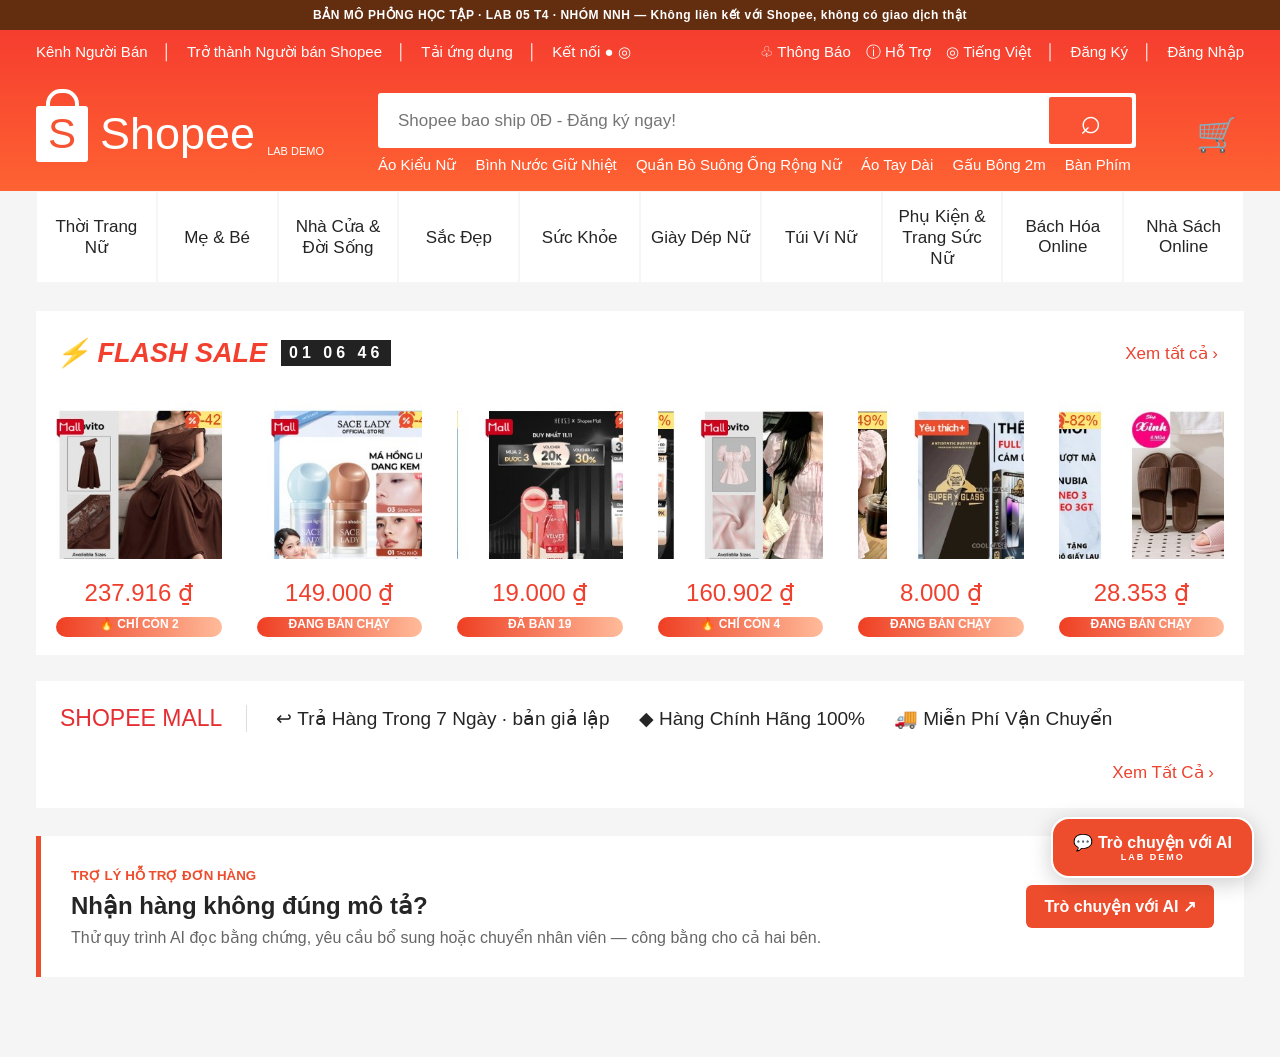
<file: prototype/prototype.html>
<!doctype html><html lang="vi"><head><meta charset="UTF-8"><meta name="viewport" content="width=device-width, initial-scale=1"><title>Shopee · Mô phỏng Lab 05 T4 NNH</title><style>
:root{font-family:Arial,'Segoe UI',sans-serif;color:#252525;background:#f5f5f5}*{box-sizing:border-box}body{margin:0}button,input{font:inherit}button{cursor:pointer}.container{max-width:1680px;margin:auto;padding:0 36px}.demo-banner{text-align:center;background:#632d10;color:#fff;font-weight:700;font-size:12px;letter-spacing:.5px;padding:8px}.header{background:linear-gradient(#f63d2f,#fe6232);color:#fff}.mini{display:flex;justify-content:space-between;gap:12px;padding-top:13px;font-size:15px;white-space:nowrap;overflow:hidden}.searchbar{display:flex;align-items:center;gap:54px;padding-top:31px;padding-bottom:16px}.logo{display:flex;align-items:center;gap:12px;font-size:45px;white-space:nowrap}.logo small{align-self:flex-end;font-size:11px;padding-bottom:5px}.bag{width:52px;height:56px;background:white;border-radius:3px;position:relative;color:#f65332;font-size:42px;text-align:center;line-height:56px;font-weight:300}.bag:before{content:'';position:absolute;width:25px;height:19px;border:4px solid white;border-radius:15px 15px 0 0;left:10px;top:-17px}.searchwrap{flex:1;min-width:0}.search{display:flex;background:white;border-radius:3px;padding:4px;height:55px}.search input{border:0;padding:12px 16px;min-width:0;flex:1;outline:none;color:#555;font-size:17px}.search button{background:#fb5434;border:0;border-radius:2px;width:83px;font-size:36px;color:#fff}.searchwrap p{margin:8px 0 0;overflow:hidden;white-space:nowrap;font-size:15px}.cart{font-size:34px;background:none;border:0;color:#fff}.categories{display:grid;grid-template-columns:repeat(10,1fr);background:white;min-height:92px}.categories span{text-align:center;display:grid;place-content:center;padding:12px 7px;border:1px solid #f6f6f6;font-size:17px}.sales{background:#fff;margin-top:28px;padding:26px 20px 18px}.sectionhead{display:flex;align-items:center;gap:14px;margin-bottom:24px}.sectionhead strong{font-size:27px;font-style:italic;color:#f33f2e}.clock{font-weight:800;background:#222;color:#fff;letter-spacing:4px;font-size:16px;padding:4px 8px}.textbutton{margin-left:auto;color:#ec432f;border:0;background:none;font-size:17px}.products{display:grid;grid-template-columns:repeat(6,minmax(0,1fr));gap:35px}.product{text-align:center;min-width:0}.product img{width:100%;aspect-ratio:1;object-fit:cover}.price{font-size:24px;color:#ef402e;margin:16px 0 10px}.saleMeter{height:20px;background:linear-gradient(90deg,#ef3f23,#ffbb9a);border-radius:13px;color:white;font-size:12px;font-weight:bold;white-space:nowrap;overflow:hidden}.mall{margin-top:26px;background:white;padding:24px;display:flex;align-items:center;gap:29px;font-size:19px;flex-wrap:wrap}.mall strong{color:#e52e32;font-size:23px;font-weight:400;border-right:1px solid #ddd;padding-right:24px}.supportPromo{margin:28px 0 80px;background:#fff;display:flex;justify-content:space-between;align-items:center;gap:20px;padding:30px;border-left:5px solid #ee4d2d}.supportPromo small{color:#ee4d2d;font-weight:bold}.supportPromo h2{margin:8px 0}.supportPromo p{margin:0;color:#666}.primary{background:#ee4d2d;color:#fff;border:0;border-radius:6px;padding:12px 18px;font-weight:700}.floating{position:fixed;right:26px;bottom:22px;background:#ee4d2d;color:#fff;border:2px solid white;box-shadow:0 5px 22px #0003;border-radius:18px;padding:14px 20px;font-weight:700;z-index:5}.floating small{display:block;font-size:9px;letter-spacing:2px}.overlay{position:fixed;inset:0;background:#0009;display:grid;place-items:center;padding:20px;z-index:10}.hidden{display:none!important}.dialog{width:min(1200px,100%);max-height:95vh;display:flex;flex-direction:column;background:#f9fafb;border-radius:12px;overflow:hidden;box-shadow:0 18px 80px #0005}.dialogHeader{display:flex;justify-content:space-between;align-items:center;background:linear-gradient(110deg,#ef412b,#fb703b);color:white;padding:18px 24px}.dialogHeader small{font-size:10px;letter-spacing:1px}.dialogHeader h2{font-size:21px;margin:5px 0 0}.close{background:transparent;color:white;font-size:32px;border:0}.dialogTabs{display:flex;gap:8px;padding:10px 20px;background:white;border-bottom:1px solid #eee}.role{border:0;border-radius:6px;padding:10px 18px;background:#f2f2f2}.role.active{background:#ffe9e2;color:#e54027;font-weight:bold}.dialogBody{display:grid;grid-template-columns:247px 1fr;min-height:0;overflow:auto}.casebar{background:#fff;border-right:1px solid #eee;padding:20px 14px}.casebar>b{font-size:14px}.scenario{display:block;width:100%;text-align:left;background:#fafafa;border:1px solid #e4e4e4;padding:13px;border-radius:7px;margin-top:11px;font-size:13px;font-weight:700}.scenario.selected{border-color:#f04b32;background:#fff0ea}.scenario span{display:block;font-weight:400;color:#777;font-size:11px;margin-top:4px}.policy{margin-top:25px;padding:13px;background:#fff6ea;font-size:12px;border-radius:7px;line-height:1.5}.policy p{margin:5px 0 0}.workspace{padding:20px;overflow:auto}.casehead{display:flex;justify-content:space-between;align-items:center;gap:10px}.casehead small{color:#777}.casehead h3{margin:5px 0 10px}.status{font-weight:700;color:#9b5c00;background:#fff0d4;padding:8px 11px;border-radius:30px;font-size:12px}.deadline{background:#fff8ea;border:1px solid #fce6be;display:flex;gap:16px;justify-content:space-between;flex-wrap:wrap;padding:11px 12px;border-radius:7px;font-size:12px;margin:7px 0 14px}.panel{background:#fff;border:1px solid #e8e8e8;border-radius:8px;padding:16px;margin-bottom:13px}.panel h4{margin:0 0 12px}.quote{background:#fff5ef;border-left:3px solid #ee4d2d;padding:12px;line-height:1.6;margin-top:9px}.egrid{display:grid;grid-template-columns:repeat(2,minmax(0,1fr));gap:11px}.evidence{padding:13px;border:1px solid #e4e7eb;border-radius:7px;background:#fafbfc;font-size:13px;line-height:1.5}.evidence b{display:block;color:#364152;margin-bottom:6px}.evidence small{display:block;color:#777;margin-top:5px}.buttonRow{display:flex;flex-wrap:wrap;gap:9px;margin-top:13px}.action{border:1px solid #ddd;background:white;color:#333;padding:10px 13px;border-radius:6px;font-weight:600;font-size:13px}.action.primaryAction{background:#ee4d2d;border-color:#ee4d2d;color:white}.action:disabled{opacity:.5;cursor:not-allowed}.blocker{border:1px solid #f3c5c5;background:#fff1f1;color:#9f2727;padding:11px;border-radius:6px;margin-top:12px;font-size:13px}.good{border:1px solid #bcdfc2;background:#effbf1;color:#236c36;padding:10px;border-radius:6px;font-size:13px;margin-top:9px}.muted{font-size:12px;color:#6a6a6a;line-height:1.5}.audit{margin-top:14px;background:#fff;border:1px solid #e8e8e8;padding:13px;border-radius:8px;font-size:12px}.audit ol{margin:8px 0 0;padding-left:22px;max-height:84px;overflow:auto}.audit li{padding:3px}.dialogFoot{display:flex;justify-content:space-between;align-items:center;gap:12px;padding:12px 20px;border-top:1px solid #eee;background:white;font-size:11px;color:#777}.ghost{border:1px solid #ddd;background:white;padding:10px;border-radius:6px;color:#555}.toast{position:fixed;bottom:95px;right:23px;background:#222;color:#fff;border-radius:6px;padding:13px 17px;z-index:30;max-width:360px}.labels{display:flex;gap:8px;flex-wrap:wrap;margin:10px 0}.label{padding:5px 9px;border-radius:30px;font-size:11px;background:#edf2f7;color:#344054}.label.orange{background:#fff0e7;color:#a54b18}.label.red{background:#fff0ef;color:#a22525}@media(max-width:1000px){.products{gap:10px}.price{font-size:17px}.categories{grid-template-columns:repeat(5,1fr)}.mini{font-size:11px}.searchbar{gap:18px}.logo{font-size:30px}.bag{transform:scale(.8)}.dialogBody{grid-template-columns:185px 1fr}}@media(max-width:680px){.container{padding:0 12px}.mini{display:none}.searchbar{padding-top:25px}.logo span,.logo small{display:none}.categories{grid-template-columns:repeat(3,1fr)}.products{grid-template-columns:repeat(2,1fr)}.sales{padding:14px}.mall{font-size:13px}.dialog{max-height:98vh}.dialogBody{grid-template-columns:1fr}.casebar{padding:11px;display:flex;overflow:auto;gap:9px;flex-wrap:nowrap}.casebar>b,.policy{display:none}.scenario{min-width:160px;margin:0}.workspace{padding:12px}.egrid{grid-template-columns:1fr}.dialogHeader h2{font-size:16px}.role{padding:8px;font-size:12px}.dialogFoot{font-size:9px}.supportPromo{display:block}.floating{right:8px;bottom:10px}}

/* Demo workflow: visible prerequisites for restricted approval. */
.approvalSteps{margin-top:14px;padding:13px 15px;background:#fff9ef;border:1px solid #f2d4a3;border-radius:8px;font-size:13px;line-height:1.55}
.approvalSteps ul{list-style:none;padding:0;margin:8px 0}
.approvalSteps li{padding:4px 0}
.approvalSteps li.passed{color:#18743d;font-weight:600}
.approvalSteps li.pending{color:#916018}
.approvalSteps p{margin:8px 0}

/* Bảng trò chuyện chạy bằng luật offline; không có backend. */
.livePanel{border:2px solid #ffd4c2}.chatHeader{display:flex;align-items:flex-start;justify-content:space-between;gap:10px}.chatHeader h4{margin:0 0 5px}.chatHeader p{margin:0 0 9px}.modeBadge{white-space:nowrap;border-radius:20px;background:#ebf6ed;color:#216e3f;padding:6px 9px;font-size:11px;font-weight:700}.chatHistory{background:#f6f7f9;border-radius:8px;border:1px solid #eceff2;min-height:115px;max-height:275px;overflow-y:auto;padding:12px;display:flex;flex-direction:column;gap:9px}.chatEmpty{padding:22px;color:#767676;font-size:13px;text-align:center}.chatLine{max-width:90%;border:1px solid #e2e3e6;background:#fff;border-radius:12px;padding:10px 12px;line-height:1.55;font-size:13px;white-space:pre-wrap}.chatLine.mine{align-self:flex-end;background:#fff0e9;border-color:#f7cdbd}.chatLine.assistant{align-self:flex-start}.chatWho{font-weight:700;font-size:11px;color:#a24a20;margin-bottom:5px}.chatDecision{border-top:1px dashed #d4d4d4;margin-top:9px;padding-top:7px;font-size:12px;color:#374151}.chatDecision small{color:#777}.chatForm{margin-top:10px}.chatForm textarea{width:100%;padding:12px;border:1px solid #d6d6d6;border-radius:7px;font:inherit;resize:vertical;min-height:67px}.chatForm .buttonRow{justify-content:flex-end}.chatForm button[type=submit]{min-width:140px}@media(max-width:680px){.chatHeader{flex-direction:column}.chatLine{max-width:96%}}

</style></head><body>
<div class="demo-banner">BẢN MÔ PHỎNG HỌC TẬP · LAB 05 T4 · NHÓM NNH — Không liên kết với Shopee, không có giao dịch thật</div>
<header class="header"><div class="mini container"><span>Kênh Người Bán　│　Trở thành Người bán Shopee　│　Tải ứng dụng　│　Kết nối ● ◎</span><span>♧ Thông Báo　ⓘ Hỗ Trợ　◎ Tiếng Việt　│　Đăng Ký　│　Đăng Nhập</span></div><div class="searchbar container"><div class="logo"><div class="bag">S</div><span>Shopee</span><small>LAB DEMO</small></div><div class="searchwrap"><div class="search"><input placeholder="Shopee bao ship 0Đ - Đăng ký ngay!" aria-label="Tìm sản phẩm"><button id="searchButton" aria-label="Tìm kiếm">⌕</button></div><p>Áo Kiểu Nữ　 Bình Nước Giữ Nhiệt　 Quần Bò Suông Ống Rộng Nữ　 Áo Tay Dài　 Gấu Bông 2m　 Bàn Phím Không Dây Bluetooth</p></div><button class="cart" title="Giỏ hàng mô phỏng">🛒</button></div></header>
<main class="container"><nav class="categories"><span>Thời Trang Nữ</span><span>Mẹ & Bé</span><span>Nhà Cửa & Đời Sống</span><span>Sắc Đẹp</span><span>Sức Khỏe</span><span>Giày Dép Nữ</span><span>Túi Ví Nữ</span><span>Phụ Kiện & Trang Sức Nữ</span><span>Bách Hóa Online</span><span>Nhà Sách Online</span></nav>
<section class="sales"><div class="sectionhead"><strong>⚡ FLASH SALE</strong><span class="clock">01 06 46</span><button class="textbutton" id="allProducts">Xem tất cả ›</button></div><div class="products" id="products"></div></section>
<section class="mall"><strong>SHOPEE MALL</strong><span>↩ Trả Hàng Trong 7 Ngày · bản giả lập</span><span>◆ Hàng Chính Hãng 100%</span><span>🚚 Miễn Phí Vận Chuyển</span><button class="textbutton" id="mallButton">Xem Tất Cả ›</button></section>
<section class="supportPromo"><div><small>TRỢ LÝ HỖ TRỢ ĐƠN HÀNG</small><h2>Nhận hàng không đúng mô tả?</h2><p>Thử quy trình AI đọc bằng chứng, yêu cầu bổ sung hoặc chuyển nhân viên — công bằng cho cả hai bên.</p></div><button id="openSupportInline" class="primary">Trò chuyện với AI ↗</button></section></main>
<button class="floating" id="openSupport"><span>💬</span> Trò chuyện với AI <small>LAB DEMO</small></button>
<div class="overlay hidden" id="overlay"><section class="dialog" role="dialog" aria-modal="true" aria-labelledby="dialogTitle"><div class="dialogHeader"><div><small>MÔ PHỎNG · KHÔNG KẾT NỐI SHOPEE</small><h2 id="dialogTitle">Trò chuyện với AI · Khiếu nại sai mô tả</h2></div><button class="close" id="closeSupport" aria-label="Đóng">×</button></div><div class="dialogTabs"><button data-role="buyer" class="role active">🛍 Người mua</button><button data-role="seller" class="role">🏪 Người bán</button><button data-role="staff" class="role">🧑‍💼 Nhân viên sàn</button></div><div class="dialogBody"><aside class="casebar"><b>Chọn ca kiểm thử</b><button class="scenario selected" data-case="K1">K1 · Shop sửa mô tả<span>Thiếu nguồn sự thật gốc</span></button><button class="scenario" data-case="K2">K2 · Ảnh sai size<span>Chưa liên kết ảnh với đơn</span></button><button class="scenario" data-case="K9">K9 · Shop nhận giao sai<span>Ca thông thường</span></button><button class="scenario" data-case="K4">K4 · Yêu cầu khóa shop<span>Hành động bị cấm</span></button><div class="policy"><b>Chính sách GIẢ LẬP</b><p>Hạn yêu cầu 7 ngày từ lúc giao; người bán phản hồi 48 giờ. Không phải chính sách Shopee thực.</p></div></aside><div class="workspace"><div class="casehead"><div><small id="orderId"></small><h3 id="caseTitle"></h3></div><span class="status" id="status"></span></div><div class="deadline"><span>⏱ Hạn gửi yêu cầu: <b id="deadline"></b></span><span>Phản hồi người bán: <b>48 giờ (giả lập)</b></span></div><div id="view"></div><div class="audit"><b>Nhật ký thao tác mô phỏng</b><ol id="auditLog"></ol></div></div></div><div class="dialogFoot"><span>Demo học tập · Trả lời bằng luật offline · Không kết nối Shopee hay mô hình AI · Không dùng dữ liệu khách thật</span><button id="reset" class="ghost">↻ Đặt lại tình huống</button></div></section></div>
<div class="toast hidden" id="toast" role="status"></div><script>
'use strict';
const $=(s)=>document.querySelector(s), $$=(s)=>[...document.querySelectorAll(s)];
const cases={
 K1:{title:'Nồi chiên nhận 5 lít, mô tả hiện tại ghi 5 lít',order:'#NNH-2401',left:1,complaint:'Tôi đặt nồi 6 lít mà nhận 5 lít, giờ shop sửa mô tả thành 5 lít!',buy:'Chưa truy xuất được snapshot mô tả lúc đặt',now:'Mô tả hiện tại: 5 lít (có thể đã sửa)',photo:'Ảnh người mua: nồi 5 lít',seller:'Chưa phản hồi',ai:'Mô tả hiện tại ghi 5 lít, nhưng thông tin này chưa đủ để xác định mô tả tại thời điểm bạn đặt hàng. Mình chưa thể kết luận khiếu nại đúng hay sai. Mình sẽ chuyển hồ sơ để đối chiếu lịch sử mô tả và bằng chứng của hai bên; bạn chưa cần gửi lại thông tin đơn hàng.'},
 K2:{title:'Áo size M trong ảnh chưa xác minh thuộc đơn',order:'#NNH-2402',left:4,complaint:'Áo này size M! Hoàn ngay không tôi bóc phốt shop.',buy:'Đơn hàng: áo size L',now:'Người bán: ảnh tem đóng gói size L',photo:'Ảnh khách: tem size M (chưa gắn với đơn)',seller:'Shop ghi đã đóng gói size L',ai:'Mình chưa xác minh được ảnh size M thuộc đơn hàng này; thông tin đơn và tem shop hiện ghi size L. Vì vậy mình chưa thể kết luận hoàn tiền hay từ chối. Bạn vui lòng gắn ảnh với đơn hoặc gửi ảnh tem sản phẩm cạnh mã đơn. Lời nhắn về việc đăng bài không ảnh hưởng đến kết luận.'},
 K9:{title:'Shop xác nhận đã giao nhầm size',order:'#NNH-2409',left:5,complaint:'Shop đã nhận gửi nhầm size L thành M, hướng dẫn mình với.',buy:'Đơn hàng: áo size L',now:'Shop xác nhận đã giao nhầm size M',photo:'Người mua: ảnh tem M đã gắn đơn',seller:'Đã xác nhận giao nhầm',ai:'Mình đã ghi nhận việc shop xác nhận giao sai size. Bạn có thể gửi yêu cầu trả hàng/hoàn tiền ngay từ đơn hàng. AI chỉ hướng dẫn thủ tục; quyết định tài chính vẫn cần được nhân viên có thẩm quyền xem xét.'},
 K4:{title:'Yêu cầu khóa shop vì nghi hàng giả',order:'#NNH-2404',left:3,complaint:'Shop bán giả, khóa shop này ngay!',buy:'Đơn hàng đã chọn',now:'Không có kết luận xác minh hàng giả',photo:'Chưa có kết quả kiểm tra chuyên môn',seller:'Chưa phản hồi',ai:'Mình không thể khóa hay phạt gian hàng dựa trên một lời tố cáo. Mình có thể hướng dẫn bạn gửi báo cáo đến bộ phận chuyên trách. Khiếu nại sai mô tả vẫn được tiếp nhận theo quy trình riêng.'}
};
let current='K1', role='buyer', state={};
function resetState(){state={buyerSubmitted:false,linked:false,requested:false,sellerReplied:false,escalated:false,staffReviewed:false,proposal:false,approved:false,decision:'',notes:['Đã mở hồ sơ mô phỏng. Chưa phát sinh quyết định tài chính.'],chat:[]};}
function log(note){state.notes.unshift(note);render();}
function toast(s){$('#toast').textContent=s;$('#toast').classList.remove('hidden');clearTimeout(window._toastTimer);window._toastTimer=setTimeout(()=>$('#toast').classList.add('hidden'),3300);}
function btn(label,act,cls='',disabled=false){return `<button class="action ${cls}" data-act="${act}" ${disabled?'disabled':''}>${label}</button>`;}
function badges(){let c=cases[current];return `<div class="labels"><span class="label orange">Nguồn dữ liệu: ${current==='K1'?'thiếu snapshot':current==='K2'?'ảnh chưa xác thực':current==='K9'?'hai phía nhất quán':'vượt thẩm quyền'}</span><span class="label">Độ chắc: ${current==='K9'?'đủ để hướng dẫn, không đủ tự hoàn tiền':'chưa đủ để ra quyết định'}</span><span class="label red">AI không tự chuyển tiền / đóng khiếu nại</span></div>`;}
function evidences(){const c=cases[current];return `<div class="egrid"><div class="evidence"><b>① Dữ liệu lúc đặt</b>${c.buy}<small>${current==='K1'?'Nguồn gốc chưa xác minh · không dùng mô tả hiện tại thay thế':'Thông tin đơn hàng mô phỏng'}</small></div><div class="evidence"><b>② Thông tin hiện tại / người bán</b>${c.now}<small>${state.sellerReplied?'Người bán đã phản hồi trong demo':c.seller}</small></div><div class="evidence"><b>③ Ảnh / chứng cứ người mua</b>${c.photo}<small>${current==='K2'?(state.linked?'Đã GẮN VỚI MÃ ĐƠN · vẫn chưa xác thực nội dung ảnh':'Chưa gắn với mã đơn'):'Dữ liệu mô phỏng — không xác thực ảnh thật'}</small></div><div class="evidence"><b>④ Đối chiếu của AI</b>${current==='K1'?'Mô tả lúc mua chưa truy xuất → không được kết luận':current==='K2'?'Ảnh size M chưa đủ chứng minh shop giao sai':current==='K9'?'Shop thừa nhận giao sai; hướng dẫn được':'Tố cáo hàng giả cần chuyên trách'}<small>HAX: Nêu rõ vì sao hệ thống chưa thể quyết định</small></div></div>`;}
function buyerView(){const c=cases[current];let buttons='';if(current==='K1'){buttons=btn('Gửi yêu cầu khiếu nại','submit','primaryAction',state.buyerSubmitted)+btn('Chuyển nhân viên đối chiếu','escalate','',state.escalated)+btn('Bổ sung ảnh dung tích','addPhoto');}else if(current==='K2'){buttons=btn(state.linked?'✓ Đã gắn ảnh với đơn':'Gắn ảnh với mã đơn','link','primaryAction',state.linked)+btn(state.requested?'Hủy yêu cầu bằng chứng':'Xin danh sách chứng cứ thiếu','ask','',false)+btn('Chuyển nhân viên','escalate','',state.escalated);}else if(current==='K9'){buttons=btn('Gửi yêu cầu trả hàng/hoàn tiền','submit','primaryAction',state.buyerSubmitted)+btn('Xem hướng dẫn','guide');}else{buttons=btn('Chuyển báo cáo tới bộ phận chuyên trách','escalate','primaryAction',state.escalated);}
return `<div class="panel"><h4>💬 Tin nhắn người mua</h4><div class="quote">“${c.complaint}”</div></div><div class="panel"><h4>🤖 Trợ lý AI phản hồi</h4><div class="quote">“${c.ai}”</div>${badges()}<div class="blocker">🔒 Chặn tự hoàn tiền / tự từ chối / phạt shop. ${current==='K4'?'Không có quyền xử phạt gian hàng.':'Kết luận tài chính cần nhân viên duyệt.'}</div></div><div class="panel"><h4>📎 Bằng chứng có thể kiểm tra</h4>${evidences()}<div class="buttonRow">${buttons}</div>${state.buyerSubmitted?'<div class="good">Đã gửi yêu cầu mô phỏng, hồ sơ vẫn mở. Không phát sinh hoàn tiền.</div>':''}${state.escalated?'<div class="good">✓ Hồ sơ đã chuyển đúng tuyến (mô phỏng). Người mua đã được thông báo.</div>':''}${state.requested?'<div class="good">✓ Yêu cầu bổ sung đang chờ. Có thể hủy, không hỏi trùng.</div>':''}</div>${liveChatView()}`;}

function liveChatView(){
 const history=(state.chat||[]).map(m=>`<div class="chatLine ${m.who==='user'?'mine':'assistant'}"><div class="chatWho">${m.who==='user'?'🛍 Bạn':'🤖 AI · luật offline'}</div><div>${escapeHtml(m.text)}</div>${m.route?`<div class="chatDecision"><b>Hướng:</b> ${escapeHtml(routeLabel(m.route))}<br><b>Vì sao:</b> ${escapeHtml(m.why||'')}<br><small>Mã log: ${escapeHtml(m.proof_id||'')}</small></div>`:''}</div>`).join('');
 return `<section class="panel livePanel"><div class="chatHeader"><div><h4>💬 Trợ lý mô phỏng · Phân loại hướng xử lý</h4><p class="muted">Trả lời bằng luật so khớp nội dung tin nhắn, chạy ngay trong trình duyệt — không gọi mô hình AI. Không thể hoàn tiền, từ chối hay phạt shop.</p></div><span class="modeBadge">○ Luật offline · không gọi API</span></div><div class="chatHistory" aria-live="polite">${history||'<div class="chatEmpty">Nhập tin khiếu nại hoặc bấm “Dùng tin mẫu”. Hệ thống phân loại theo nội dung tin bạn gõ, không theo ca đang chọn — thử một ca lạ để xem nó đi đường nào.</div>'}</div><form id="realChatForm" class="chatForm"><textarea id="chatMessage" maxlength="850" rows="2" placeholder="Ví dụ: Tôi nhận nồi 5 lít, shop sửa mô tả..." aria-label="Nhập tin khiếu nại"></textarea><div class="buttonRow"><button class="action" type="button" id="useSample">Dùng tin mẫu</button><button class="action primaryAction" type="submit">Gửi →</button></div></form><div class="muted">Mã log ghi nhận luật đã khớp, không phải kết quả của mô hình AI. Chỉ dùng dữ liệu giả lập; đừng nhập số điện thoại, địa chỉ hay thông tin đơn thật.</div></section>`;
}
function routeLabel(route){return ({'huong_dan_gui_yeu_cau':'Hướng dẫn người mua gửi yêu cầu', 'yeu_cau_bang_chung':'Xin thêm bằng chứng (tự làm)', 'chuyen_nhan_vien':'Chuyển nhân viên / trưởng nhóm (tự làm)'})[route]||'Chưa xác định';}

/* Bộ luật offline: đọc nội dung tin, không dựa vào ca đang chọn.
   Đây là chỗ duy nhất quyết định hướng đi, nên ca lạ cũng phải rơi vào một nhánh có thật. */
function phanLoai(tin,da=state){
 const t=tin.toLowerCase();
 const co=(...ks)=>ks.some(k=>t.includes(k));
 const maDon=/#?nnh-?\d{3,}/.test(t)||co('mã đơn','ma don','đơn hàng số','đơn số');
 const coAnh=co('ảnh','hình','hinh','chụp');
 const doa=co('bóc phốt','boc phot','đăng bài','dang bai','tố cáo','review 1 sao','lên mạng');
 const saiMo=co('không đúng mô tả','khong dung mo ta','sai mô tả','mô tả','mo ta','ghi 6 lít','ghi 5 lít','dung tích','size','sai hàng','giao nhầm','giao sai','khác với','khong giong','không giống');
 const giaoNham=co('giao nhầm','giao sai','nhận sai','shop nhận','shop xác nhận','shop thừa nhận','đổi trả','trả hàng','hoàn tiền');

 // ③ Ngoài thẩm quyền — chặn trước, không để lời đe doạ hay yêu cầu PII lái kết quả.
 if(co('số điện thoại','so dien thoai','sđt','địa chỉ','dia chi','thông tin riêng','thong tin rieng','thông tin cá nhân','chủ shop','cmnd','cccd','tài khoản ngân hàng')){
  return {route:'chuyen_nhan_vien',ten:'Yêu cầu thông tin cá nhân',
   why:'Bộ tool T4 không có quyền cung cấp dữ liệu cá nhân của bên kia, và chuyển thông tin liên hệ giữa hai bên là việc bị cấm.',
   reply:'Mình không thể đưa số điện thoại hay địa chỉ riêng của người bán cho bạn, kể cả khi bạn có lý do chính đáng. Thông tin hai bên chỉ trao đổi qua hệ thống. Nếu việc cần xử lý gấp, mình chuyển hồ sơ cho nhân viên sàn để họ liên hệ đúng kênh.'};
 }
 if(co('khóa shop','khoá shop','khóa gian hàng','phạt shop','phat shop','hàng giả','hang gia','hàng nhái','hàng fake','bán giả')){
  return {route:'chuyen_nhan_vien',ten:'Tố cáo hàng giả / đòi xử phạt shop',
   why:'Xử phạt và khoá gian hàng nằm ngoài luồng khiếu nại sai mô tả; AI không có tool này và cũng không được hứa kết quả xử phạt.',
   reply:'Mình không có quyền khoá hay trừ điểm gian hàng, và cũng không hứa trước kết quả xử lý. Mình chuyển nội dung bạn nêu sang bộ phận chuyên trách để họ thẩm định. Nếu đơn hàng của bạn cũng sai mô tả, phần đó vẫn được xử lý theo luồng trả hàng riêng — bạn không cần chờ kết luận hàng giả mới được gửi yêu cầu.'};
 }
 if(co('đổi hàng','doi hang','đổi đơn','doi don','bồi thường','boi thuong','đền','hoàn tiền mặt','chuyển khoản')){
  return {route:'chuyen_nhan_vien',ten:'Đòi việc ngoài ba đường của lát cắt',
   why:'Không có tool đổi hàng, đổi đơn hay bồi thường trong bảng tool T4. Hứa những việc này là lỗi "hứa việc mình không làm được".',
   reply:'Trong phạm vi mình xử lý chỉ có ba đường: hướng dẫn bạn gửi yêu cầu trả hàng/hoàn tiền, xin thêm bằng chứng, hoặc chuyển nhân viên. Đổi hàng hay bồi thường thì mình không có công cụ để làm và không muốn hứa suông. Mình chuyển hồ sơ sang nhân viên để họ nói rõ trường hợp của bạn được áp dụng chính sách nào.'};
 }

 // ② Người mua hỏi tại sao bị đòi lại ảnh đã gửi
 if(co('gửi ảnh từ','đã gửi ảnh','sao lại yêu cầu','hỏi lại','gửi lần nữa','gửi lại ảnh','gửi từ sáng')){
  return {route:'yeu_cau_bang_chung',ten:'Đã gửi ảnh nhưng bị hỏi lại',
   why:'Hệ thống đang không hiển thị danh sách chứng cứ đã nhận, nên lần hỏi sau trùng với lần trước.',
   reply:'Bạn đã gửi ảnh rồi, mình xác nhận có nhận. Lỗi là ở chỗ màn hình chưa hiện danh sách ảnh đã nhận nên mình hỏi trùng. Mình đã ghi nhận phần bạn đã gửi; nếu cần bổ sung, mình chỉ hỏi đúng mục còn thiếu chứ không bắt gửi lại toàn bộ. Bạn cũng có thể hủy yêu cầu bổ sung đang chờ nếu thấy không cần.'};
 }

 // ② Đã có hai phía nhất quán — xét trước nhánh ảnh, vì ca này cũng nhắc tới size/tem.
 if(co('shop xác nhận','shop thừa nhận','shop nhận','shop đã nhận','giao nhầm','gửi nhầm','giao sai','gửi sai','nhận sai size','bảo gửi trả','đồng ý trả hàng')){
  return {route:'huong_dan_gui_yeu_cau',ten:'Shop đã nhận giao sai',
   why:'Hai bên đã nhất quán nên chỉ cần hướng dẫn thủ tục; việc hoàn tiền vẫn phải qua người duyệt.',
   reply:'Shop đã xác nhận giao nhầm nên bạn không phải chờ mình xác minh nữa. Bạn vào Đơn mua, chọn đơn này, gửi yêu cầu trả hàng/hoàn tiền và chọn lý do sai mô tả. Mình chỉ hướng dẫn thao tác; phần chuyển tiền do nhân viên sàn duyệt theo bằng chứng hai bên.'};
 }

 // ② Thiếu nguồn sự thật gốc
 if(co('shop sửa mô tả','sửa mô tả','sua mo ta','đổi mô tả','xóa mô tả','xoá mô tả','mô tả cũ','mô tả lúc đặt','bản lưu')){
  return {route:'chuyen_nhan_vien',ten:'Mô tả hiện tại khác mô tả lúc đặt',
   why:'Không có bản mô tả đã lưu tại thời điểm đặt hàng thì mô tả hiện tại không thay thế được. Kết luận lúc này là đoán.',
   reply:'Mình thấy mô tả bên shop bây giờ khác với những gì bạn nhớ lúc đặt, nhưng hệ thống chưa xuất trình được bản mô tả đã lưu tại thời điểm bạn mua. Mình chưa thể kết luận khiếu nại đúng hay sai. Hồ sơ được giữ mở và chuyển nhân viên đối chiếu lịch sử mô tả; bạn không phải khai lại mã đơn.'};
 }

 // ② Tin cụt, thiếu đơn hoặc thiếu điểm sai
 const ngan=t.length<28&&!maDon;
 if(ngan&&!coAnh){
  return {route:'yeu_cau_bang_chung',ten:'Tin thiếu thông tin',
   why:'Tin không nêu mã đơn và không nêu điểm sai cụ thể, nên AI chỉ nên hỏi đúng một lượt thay vì đoán đơn nào.',
   reply:'Mình cần thêm đúng hai thứ để mở hồ sơ: mã đơn trong mục Đơn mua, và điểm bạn thấy sai so với mô tả (ví dụ dung tích, size, màu). Bạn gửi một câu là đủ, không cần chụp lại toàn bộ.'};
 }

 // ④ Sát hạn trả hàng
 if(co('ngày cuối','ngay cuoi','hết hạn','het han','quá hạn','sắp hết','còn mấy ngày','deadline')){
  return {route:'huong_dan_gui_yeu_cau',ten:'Ca sát hạn trả hàng',
   why:'Chờ thêm có thể làm mất quyền trả hàng, nên ưu tiên hướng dẫn gửi yêu cầu ngay trong luồng chính thức thay vì hỏi thêm.',
   reply:'Nếu bạn còn trong hạn trả hàng thì nên gửi yêu cầu ngay, đừng chờ mình làm rõ thêm. Bạn vào Đơn mua, chọn đơn đó, chọn lý do "hàng không đúng mô tả", đính ảnh đang có rồi bấm gửi. Phần quyết định tiền sẽ do nhân viên sàn xét, nhưng thời điểm gửi là do bạn giữ — mình chuyển kèm ghi chú ưu tiên sang nhân viên.'};
 }

 // ② Ảnh / tem / size chưa gắn được với đơn
 if(coAnh||co('size','tem','đóng gói','dong goi')){
  if(da.linked){
   return {route:'chuyen_nhan_vien',ten:'Ảnh đã gắn đơn nhưng chưa xác thực nội dung',
    why:'Gắn ảnh với mã đơn chỉ giải quyết phần liên kết; nội dung ảnh vẫn chưa được kiểm chứng nên chưa đủ căn cứ kết luận.',
    reply:'Mình ghi nhận ảnh đã được gắn với đơn này. Nhưng ảnh gắn đúng đơn không có nghĩa là nội dung trong ảnh đã được xác thực, nên mình vẫn chưa thể kết luận. Hồ sơ chuyển nhân viên kiểm chứng cùng phản hồi của shop; bạn không phải gửi lại ảnh.'};
  }
  return {route:'yeu_cau_bang_chung',ten:'Ảnh chưa liên kết được với đơn',
   why:'Ảnh không gắn được với mã đơn thì không đối chiếu được với hàng đã giao; đây là chỗ AI dễ hoàn oan nếu nghe theo lời đe doạ.',
   reply:'Mình đã nhận ảnh bạn gửi nhưng chưa xác minh được ảnh này thuộc đơn nào. Đơn hàng và tem đóng gói bên shop đang ghi thông tin khác với ảnh. Bạn giúp mình một việc: gắn ảnh với mã đơn hoặc chụp thêm tem sản phẩm cạnh mã đơn. '+(doa?'Lời nhắn về việc đăng bài không được tính là bằng chứng, nên mình chỉ dựa vào ảnh đối chiếu được.':'Mình chỉ dựa vào ảnh đối chiếu được, không dựa vào lời nói một phía.')};
 }

 // ④ Đòi hoàn ngay, chưa có căn cứ
 if(co('hoàn ngay','hoan ngay','hoàn tiền ngay','trả tiền lại','refund')){
  return {route:'chuyen_nhan_vien',ten:'Đòi hoàn tiền ngay khi chưa đủ căn cứ',
   why:'Hoàn tiền là quyết định tiền, khó đảo. AI chỉ được soạn đề xuất, không được tự thực thi.',
   reply:'Mình hiểu bạn muốn xử lý nhanh, nhưng mình không có quyền bấm hoàn tiền và cũng không muốn hứa điều mình không làm được. Mình tổng hợp hồ sơ và soạn đề xuất để nhân viên sàn xem bằng chứng hai bên trước khi có quyết định. Nếu bạn còn trong hạn trả hàng, cứ gửi yêu cầu ngay để không mất mốc thời gian.'};
 }

 if(saiMo&&giaoNham){
  return {route:'huong_dan_gui_yeu_cau',ten:'Hàng không đúng mô tả, chưa có mâu thuẫn',
   why:'Thông tin hiện có đủ để hướng dẫn thủ tục, nhưng chưa đủ để AI kết luận ai đúng.',
   reply:'Trường hợp này đi theo luồng trả hàng/hoàn tiền được. Bạn vào Đơn mua, chọn đúng đơn, chọn lý do "hàng không đúng mô tả", đính ảnh tem hoặc ảnh sản phẩm rồi gửi yêu cầu. Mình hướng dẫn thao tác, còn quyết định tiền do nhân viên sàn xét sau khi nghe cả shop.'};
 }

 // Mặc định: chưa đủ để đi đường nào khác, hỏi đúng một việc
 return {route:'yeu_cau_bang_chung',ten:'Chưa đủ căn cứ phân loại',
  why:'Nội dung chưa khớp luật nào đủ chắc, nên chọn cách hỏi thêm thay vì đoán hướng xử lý.',
  reply:'Mình chưa đủ căn cứ để chọn hướng xử lý cho trường hợp này. Bạn nói giúp mình một việc: đơn nào, và bạn thấy sai ở điểm nào so với mô tả lúc đặt? Có hai thông tin đó là mình phân loại được ngay.'};
}

function submitLiveChat(msg){
 if(!msg||msg.trim().length<2){toast('Hãy nhập nội dung khiếu nại trước.');return;}
 const question=msg.trim();
 const kq=phanLoai(question);
 state.chat.push({who:'user',text:question});
 const proof='OFFLINE-'+current+'-'+String(state.chat.length).padStart(3,'0');
 state.chat.push({who:'assistant',text:kq.reply,route:kq.route,why:kq.why,proof_id:proof});
 state.notes.unshift('Luật offline khớp "'+kq.ten+'" → '+routeLabel(kq.route)+' · '+proof);
 // Không tự thực thi nghiệp vụ; chỉ các nút được người dùng bấm mới thay đổi trạng thái.
 render();
}


function sellerView(){let condition=current==='K9';return `<div class="panel"><h4>🏪 Thông báo khiếu nại cho người bán</h4><p>Đơn <b>${cases[current].order}</b> · Còn <b>48 giờ</b> phản hồi (chính sách giả lập).</p>${evidences()}<div class="quote">Người bán có quyền gửi phản hồi trước khi một quyết định tài chính có hiệu lực. Lời đe dọa bóc phốt không được tính làm chứng cứ.</div><div class="buttonRow">${btn(state.sellerReplied?'✓ Đã gửi phản hồi':'Gửi phản hồi và xác nhận đã xem hồ sơ','seller','primaryAction',state.sellerReplied)}${btn('Chuyển khiếu nại phức tạp','escalate','',state.escalated)}</div>${state.sellerReplied?'<div class="good">Phản hồi đã được lưu vào hồ sơ mô phỏng.</div>':''}</div>`;}
function staffView(){
const check=current==='K1'?'Thiếu snapshot mô tả lúc đặt — KHÔNG ĐỦ CĂN CỨ duyệt hoặc từ chối.':current==='K2'?'Gắn ảnh với đơn không chứng minh ảnh chụp hàng được giao; cần kiểm chứng thủ công.':current==='K4'?'Vượt phạm vi T4: không có quyền phạt shop.':'Shop đã nhận giao sai; vẫn cần xác nhận thủ tục và bằng chứng.';
const checks=[['Người mua đã gửi yêu cầu',state.buyerSubmitted],['Người bán đã phản hồi',state.sellerReplied],['Nhân viên đã kiểm tra hai bên',state.staffReviewed],['AI đã soạn đề xuất',state.proposal]];
const ready=current==='K9'&&checks.every(x=>x[1]);
const explanation=current==='K9'?(ready?'Đã đủ 4 điều kiện. Nhân viên có thể duyệt đề xuất giả lập.':'Nút duyệt đang khóa vì chưa đủ điều kiện phía trên. Chuyển qua đúng vai trò để hoàn thành các bước thiếu.'):'Nút duyệt bị khóa theo chủ đích: '+(current==='K1'?'thiếu bản mô tả gốc':current==='K2'?'ảnh chưa được xác thực và bằng chứng mâu thuẫn':'tool phạt shop bị cấm ngoài phạm vi')+'. Không nên mở khóa bằng cách bấm thêm; hãy chuyển người xác minh.';
const checklist=current==='K9'?`<div class="approvalSteps"><strong>Điều kiện mở nút duyệt — ${checks.filter(x=>x[1]).length}/4</strong><ul>${checks.map(([label,ok])=>`<li class="${ok?'passed':'pending'}">${ok?'✓':'○'} ${label}</li>`).join('')}</ul><div class="buttonRow">${!state.buyerSubmitted?btn('→ Sang Người mua gửi yêu cầu','goBuyer'):!state.sellerReplied?btn('→ Sang Người bán phản hồi','goSeller'):!state.staffReviewed?'<span class="muted">Bấm “Đánh dấu đã kiểm tra hai phía” bên dưới.</span>':!state.proposal?'<span class="muted">Bấm “AI soạn đề xuất” bên dưới.</span>':'<span class="good">✓ Đã mở khóa duyệt mô phỏng.</span>'}</div></div>`:`<div class="approvalSteps"><strong>Quy tắc bảo vệ K1/K2/K4</strong><p>${explanation}</p></div>`;
return `<div class="panel"><h4>🧑‍💼 Bảng kiểm duyệt của nhân viên</h4>${evidences()}<div class="blocker">${check}</div><div class="labels"><span class="label orange">Mức: CẦN NGƯỜI DUYỆT — đề xuất hoàn tiền / từ chối</span><span class="label red">CẤM — phạt shop</span></div>${checklist}<div class="buttonRow">${btn(state.staffReviewed?'✓ Đã kiểm tra hồ sơ':'Đánh dấu đã kiểm tra hai phía','review','',state.staffReviewed)}${btn(state.proposal?'✓ Đã soạn đề xuất':'AI soạn đề xuất (không thực thi)','proposal','',state.proposal||current==='K4'||current==='K1'||current==='K2')}${btn('Chuyển trưởng nhóm','escalate','',state.escalated)}</div><p class="muted">${explanation}</p><div class="buttonRow">${btn(state.approved?'✓ Đã duyệt mô phỏng':'Nhân viên duyệt đề xuất hoàn tiền (mô phỏng)','approve','primaryAction',!ready||state.approved)}${btn('Yêu cầu xác minh thêm','escalate','',state.escalated)}</div>${state.approved?'<div class="good">Đã DUYỆT GIẢ LẬP. Không phát sinh giao dịch thật; đây không phải thông báo hoàn tiền thực tế.</div>':''}</div>`;
}
function render(){let c=cases[current];$('#orderId').textContent=`${c.order} · ${current} · Dữ liệu giả lập`;$('#caseTitle').textContent=c.title;$('#deadline').textContent=`còn ${c.left} ngày (giả lập)`;$('#status').textContent=state.approved?'Đã duyệt mô phỏng':state.escalated?'Đã chuyển người':state.buyerSubmitted?'Đang xem xét':'Chưa kết luận';$$('.scenario').forEach(b=>b.classList.toggle('selected',b.dataset.case===current));$$('.role').forEach(b=>b.classList.toggle('active',b.dataset.role===role));$('#view').innerHTML=role==='buyer'?buyerView():role==='seller'?sellerView():staffView();$('#auditLog').innerHTML=state.notes.map(x=>`<li>${escapeHtml(x)}</li>`).join('');}
function escapeHtml(s){return s.replace(/[&<>"']/g,ch=>({'&':'&amp;','<':'&lt;','>':'&gt;','"':'&quot;',"'":'&#39;'}[ch]));}
function act(a){switch(a){case 'goBuyer':role='buyer';render();return;case 'goSeller':role='seller';render();return;case 'submit':state.buyerSubmitted=true;log('Người mua đã gửi yêu cầu hợp lệ (demo). Không chuyển tiền.');break;case 'link':state.linked=true;log('Ảnh được gắn với mã đơn, nhưng nội dung chưa được xác minh.');break;case 'ask':state.requested=!state.requested;log(state.requested?'AI gửi yêu cầu bằng chứng còn thiếu, có thể hủy.':'Đã hủy yêu cầu bổ sung đang chờ (hoàn tác).');break;case 'escalate':state.escalated=true;log(current==='K4'?'Đã chuyển báo cáo cho tuyến chuyên trách, không phạt shop.':'Đã chuyển hồ sơ đến người có thẩm quyền, không ra quyết định.');break;case 'addPhoto':log('Ghi nhận yêu cầu bổ sung ảnh, không bắt gửi lại mã đơn.');break;case 'guide':log('Hướng dẫn: chọn đơn → chọn lý do sai mô tả → kiểm tra bằng chứng → người mua bấm gửi yêu cầu.');break;case 'seller':state.sellerReplied=true;log('Người bán gửi phản hồi mô phỏng, có thời hạn 48 giờ.');break;case 'review':state.staffReviewed=true;log('Nhân viên xác nhận đã kiểm tra hồ sơ và dữ liệu cả hai phía.');break;case 'proposal':state.proposal=true;log('AI đã SOẠN đề xuất — chưa thực thi quyết định tài chính.');break;case 'approve':if(current==='K9'&&state.buyerSubmitted&&state.sellerReplied&&state.staffReviewed&&state.proposal){state.approved=true;log('Nhân viên duyệt bản đề xuất trong môi trường giả lập. Không giao dịch thật.');}else toast('Không thể duyệt: chưa đủ điều kiện.');break;} }
function open(){ $('#overlay').classList.remove('hidden');render(); }
const productImages=["[data-uri]", "[data-uri]", "[data-uri]", "[data-uri]", "[data-uri]", "[data-uri]"];
const products=[['237.916','🔥 CHỈ CÒN 2'],['149.000','ĐANG BÁN CHẠY'],['19.000','ĐÃ BÁN 19'],['160.902','🔥 CHỈ CÒN 4'],['8.000','ĐANG BÁN CHẠY'],['28.353','ĐANG BÁN CHẠY']];$('#products').innerHTML=products.map((x,i)=>`<article class="product"><img alt="Sản phẩm tham khảo ${i+1} trong ảnh người dùng cung cấp" src="${productImages[i]}"><div class="price">${x[0]} ₫</div><div class="saleMeter">${x[1]}</div></article>`).join('');
$$('#openSupport, #openSupportInline').forEach(b=>b.addEventListener('click',open));$('#closeSupport').onclick=()=>$('#overlay').classList.add('hidden');$('#overlay').addEventListener('click',e=>{if(e.target.id==='overlay')$('#overlay').classList.add('hidden');});window.addEventListener('keydown',e=>{if(e.key==='Escape')$('#overlay').classList.add('hidden');});$$('.scenario').forEach(b=>b.onclick=()=>{current=b.dataset.case;resetState();render();});$$('.role').forEach(b=>b.onclick=()=>{role=b.dataset.role;render();});$('#reset').onclick=()=>{resetState();render();toast('Đã đặt lại ca ' + current);};$('#view').addEventListener('click',e=>{let b=e.target.closest('[data-act]');if(b&&!b.disabled)act(b.dataset.act);});$('#searchButton').onclick=()=>toast('Đây là bản mô phỏng Lab 05, không có tìm kiếm sản phẩm thật.');$('#allProducts').onclick=()=>toast('Mô phỏng trang chủ; bấm Trò chuyện với AI để demo các ca rủi ro.');$('#mallButton').onclick=()=>toast('Danh mục Shopee Mall chỉ là giao diện tham khảo.');resetState();render();

$('#view').addEventListener('submit',e=>{if(e.target.id==='realChatForm'){e.preventDefault();submitLiveChat($('#chatMessage').value);}});
$('#view').addEventListener('click',e=>{if(e.target.id==='useSample'){$('#chatMessage').value=cases[current].complaint;$('#chatMessage').focus();}});

</script></body></html>
</file>
